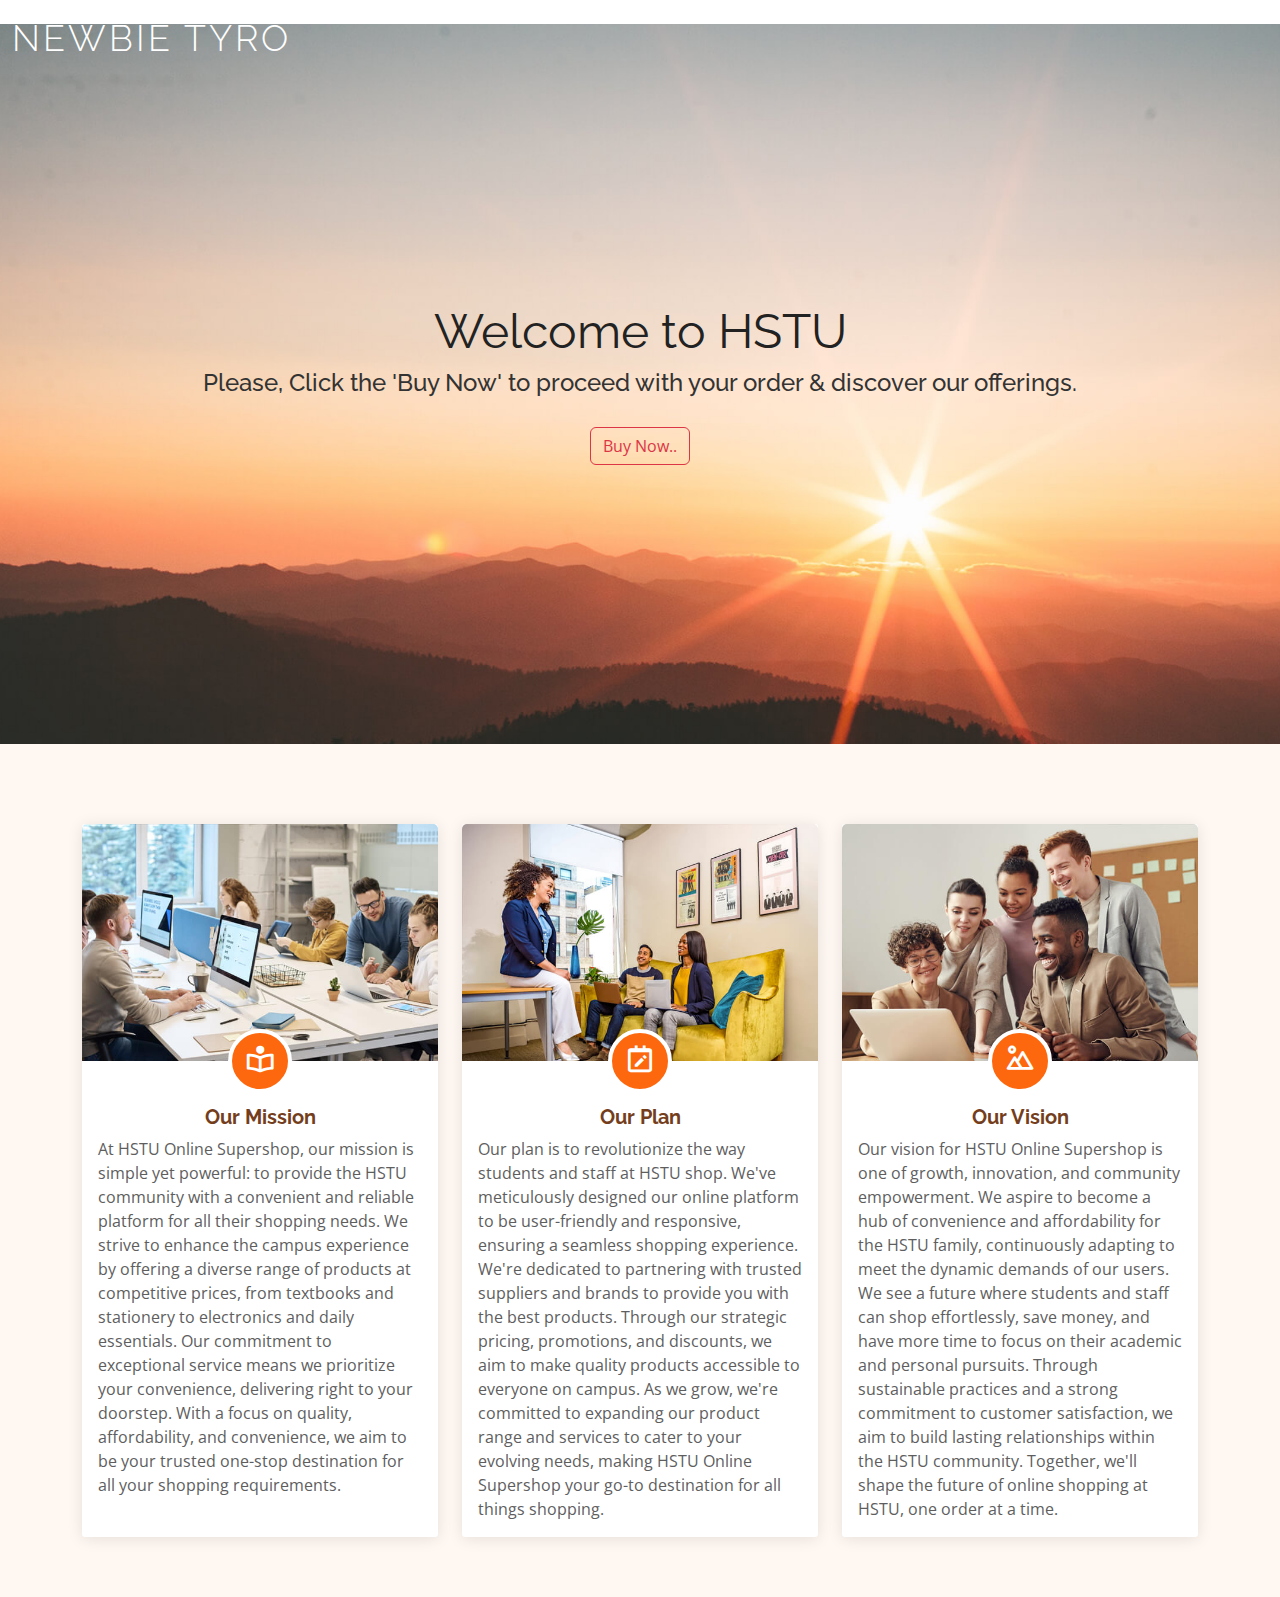
<file: index.html>
<!DOCTYPE html>
<html lang="en">

<head>
  <meta charset="utf-8">
  <meta content="width=device-width, initial-scale=1.0" name="viewport">
  <title>HSTU Online SuperShop</title>
  <meta content="" name="description">
  <meta content="" name="keywords">
  <link href="https://fonts.googleapis.com/css?family=Open+Sans:300,300i,400,400i,600,600i,700,700i|Raleway:300,300i,400,400i,600,600i,700,700i" rel="stylesheet">
  <link href="assets/vendor/bootstrap/css/bootstrap.min.css" rel="stylesheet">
  <link href="assets/vendor/boxicons/css/boxicons.min.css" rel="stylesheet">
  <link href="assets/css/style.css" rel="stylesheet">
</head>

<body>
  <header id="header">
    <div class="container-fluid">
      <div class="logo">
        <h1 class=""><a href="main.html">NEWBIE TYRO</a></h1>
      </div>
    </div>
  </header>

  ======= Hero Section =======
  <section id="hero">
    <div class="hero-container">
      <h1>Welcome to HSTU</h1>
      <h2>Please, Click the 'Buy Now' to proceed with your order & discover our offerings.</h2>
      <a href="main.html"><button type="button" class="btn btn-outline-danger">Buy Now..</button>

    </div>
  </section>


    <section id="why-us" class="why-us section-bg">
      <div class="container">

        <div class="row">
          <div class="col-lg-4 col-md-6 d-flex align-items-stretch">
            <div class="card">
              <img src="assets/img/why-us-1.jpg" class="card-img-top" alt="...">
              <div class="card-icon">
                <i class="bx bx-book-reader"></i>
              </div>
              <div class="card-body">
                <h5 class="card-title"><a href="">Our Mission</a></h5>
                <p class="card-text">At HSTU Online Supershop, our mission is simple yet powerful: to provide the HSTU community with a convenient and
                reliable platform for all their shopping needs. We strive to enhance the campus experience by offering a diverse range
                of products at competitive prices, from textbooks and stationery to electronics and daily essentials. Our commitment to
                exceptional service means we prioritize your convenience, delivering right to your doorstep. With a focus on quality,
                affordability, and convenience, we aim to be your trusted one-stop destination for all your shopping requirements. </p>
              </div>
            </div>
          </div>
          <div class="col-lg-4 col-md-6 d-flex align-items-stretch">
            <div class="card">
              <img src="assets/img/why-us-2.jpg" class="card-img-top" alt="...">
              <div class="card-icon">
                <i class="bx bx-calendar-edit"></i>
              </div>
              <div class="card-body">
                <h5 class="card-title"><a href="">Our Plan</a></h5>
                <p class="card-text">Our plan is to revolutionize the way students and staff at HSTU shop. We've meticulously designed our online platform to
                be user-friendly and responsive, ensuring a seamless shopping experience. We're dedicated to partnering with trusted
                suppliers and brands to provide you with the best products. Through our strategic pricing, promotions, and discounts, we
                aim to make quality products accessible to everyone on campus. As we grow, we're committed to expanding our product
                range and services to cater to your evolving needs, making HSTU Online Supershop your go-to destination for all things
                shopping.</p>
              </div>
            </div>
          </div>
          <div class="col-lg-4 col-md-6 d-flex align-items-stretch">
            <div class="card">
              <img src="assets/img/why-us-3.jpg" class="card-img-top" alt="...">
              <div class="card-icon">
                <i class="bx bx-landscape"></i>
              </div>
              <div class="card-body">
                <h5 class="card-title"><a href="">Our Vision</a></h5>
                <p class="card-text">Our vision for HSTU Online Supershop is one of growth, innovation, and community empowerment. We aspire to become a hub
                of convenience and affordability for the HSTU family, continuously adapting to meet the dynamic demands of our users. We
                see a future where students and staff can shop effortlessly, save money, and have more time to focus on their academic
                and personal pursuits. Through sustainable practices and a strong commitment to customer satisfaction, we aim to build
                lasting relationships within the HSTU community. Together, we'll shape the future of online shopping at HSTU, one order
                at a time. </p>
              </div>
            </div>
          </div>
        </div>

      </div>
    </section>
</body>
</html>
</file>
<file: assets/css/style.css>
/**
* Template Name: Siimple
* Updated: Sep 18 2023 with Bootstrap v5.3.2
* Template URL: https://bootstrapmade.com/free-bootstrap-landing-page/
* Author: BootstrapMade.com
* License: https://bootstrapmade.com/license/
*/

/*--------------------------------------------------------------
# General
--------------------------------------------------------------*/
body {
  font-family: "Open Sans", sans-serif;
  color: #444444;
}

a {
  text-decoration: none;
  color: #fd680e;
}

a:hover {
  color: #ff8f4c;
  text-decoration: none;
}

h1,
h2,
h3,
h4,
h5,
h6,
.font-primary {
  font-family: "Raleway", sans-serif;
}

/*--------------------------------------------------------------
# Header
--------------------------------------------------------------*/
#header {
  height: 80px;
  padding: 20px 0;
  z-index: 10;
  position: relative;
}

#header .logo h1 {
  font-size: 36px;
  margin: 0;
  padding: 0;
  line-height: 1;
  font-weight: 300;
  letter-spacing: 3px;
}

#header .logo h1 a,
#header .logo h1 a:hover {
  color: #fff;
  text-decoration: none;
}

#header .logo img {
  padding: 0;
  margin: 0;
  max-height: 40px;
}

@media (max-width: 768px) {
  #header .logo h1 {
    font-size: 28px;
    padding: 8px 0;
  }
}

/*--------------------------------------------------------------
# Navigation Menu
--------------------------------------------------------------*/
.nav-menu {
  position: fixed;
  top: 0;
  bottom: 0;
  z-index: 9999;
  overflow-y: auto;
  right: -260px;
  width: 260px;
  padding-top: 18px;
  background: rgba(34, 34, 34, 0.8);
  transition: 0.4s;
}

.nav-menu * {
  margin: 0;
  padding: 0;
  list-style: none;
}

.nav-menu a,
.nav-menu a:focus {
  display: block;
  position: relative;
  color: #ffd2b7;
  padding: 10px 20px;
  font-weight: 500;
  transition: 0.3s;
}

.nav-menu a:hover,
.nav-menu .active>a,
.nav-menu li:hover>a {
  color: #ffa26a;
  text-decoration: none;
}

.nav-menu .drop-down>a:after {
  content: "\ea27";
  font-family: "boxicons";
  padding-left: 10px;
  position: absolute;
  right: 15px;
}

.nav-menu .active.drop-down>a:after {
  content: "\ea27";
}

.nav-menu .drop-down>a {
  padding-right: 35px;
}

.nav-menu .drop-down ul {
  display: none;
  overflow: hidden;
}

.nav-menu ul.drop-down-active {
  display: block;
}

.nav-menu .drop-down li {
  padding-left: 20px;
}

.nav-menu-active {
  right: 0;
}

.nav-toggle {
  position: fixed;
  right: 15px;
  top: 15px;
  z-index: 9998;
  border: 0;
  background: rgba(34, 34, 34, 0.5);
  transition: all 0.4s;
  outline: none !important;
  line-height: 1;
  cursor: pointer;
  text-align: right;
  padding: 10px 12px;
  border-radius: 2px;
}

.nav-toggle i {
  color: #fff;
  font-size: 18px;
}

.nav-toggle-active {
  right: 275px;
}

/*--------------------------------------------------------------
# Navigation Menu
--------------------------------------------------------------*/
/**
* Desktop Navigation 
*/
.navbar {
  padding: 0;
}

.navbar ul {
  margin: 0;
  padding: 0;
  display: flex;
  list-style: none;
  align-items: center;
}

.navbar li {
  position: relative;
}

.navbar a,
.navbar a:focus {
  display: flex;
  align-items: center;
  justify-content: space-between;
  padding: 10px 0 10px 30px;
  font-family: "Raleway", sans-serif;
  font-size: 16px;
  font-weight: 700;
  color: #884922;
  white-space: nowrap;
  transition: 0.3s;
}

.navbar a i,
.navbar a:focus i {
  font-size: 12px;
  line-height: 0;
  margin-left: 5px;
}

.navbar a:hover,
.navbar .active,
.navbar .active:focus,
.navbar li:hover>a {
  color: #fd680e;
}

.navbar .getstarted,
.navbar .getstarted:focus {
  background: #fd680e;
  padding: 8px 20px;
  margin-left: 30px;
  border-radius: 4px;
  color: #fff;
}

.navbar .getstarted:hover,
.navbar .getstarted:focus:hover {
  color: #fff;
  background: #fd7827;
}

.navbar .dropdown ul {
  display: block;
  position: absolute;
  left: 14px;
  top: calc(100% + 30px);
  margin: 0;
  padding: 10px 0;
  z-index: 99;
  opacity: 0;
  visibility: hidden;
  background: #fff;
  box-shadow: 0px 0px 30px rgba(127, 137, 161, 0.25);
  transition: 0.3s;
  border-radius: 4px;
}

.navbar .dropdown ul li {
  min-width: 200px;
}

.navbar .dropdown ul a {
  padding: 10px 20px;
  font-size: 15px;
  text-transform: none;
  font-weight: 600;
}

.navbar .dropdown ul a i {
  font-size: 12px;
}

.navbar .dropdown ul a:hover,
.navbar .dropdown ul .active:hover,
.navbar .dropdown ul li:hover>a {
  color: #fd680e;
}

.navbar .dropdown:hover>ul {
  opacity: 1;
  top: 100%;
  visibility: visible;
}

.navbar .dropdown .dropdown ul {
  top: 0;
  left: calc(100% - 30px);
  visibility: hidden;
}

.navbar .dropdown .dropdown:hover>ul {
  opacity: 1;
  top: 0;
  left: 100%;
  visibility: visible;
}

@media (max-width: 1366px) {
  .navbar .dropdown .dropdown ul {
    left: -90%;
  }

  .navbar .dropdown .dropdown:hover>ul {
    left: -100%;
  }
}

/**
* Mobile Navigation 
*/
.mobile-nav-toggle {
  color: #743e1d;
  font-size: 28px;
  cursor: pointer;
  display: none;
  line-height: 0;
  transition: 0.5s;
}

.mobile-nav-toggle.bi-x {
  color: #fff;
}

@media (max-width: 991px) {
  .mobile-nav-toggle {
    display: block;
  }

  .navbar ul {
    display: none;
  }
}

.navbar-mobile {
  position: fixed;
  overflow: hidden;
  top: 0;
  right: 0;
  left: 0;
  bottom: 0;
  background: rgba(75, 40, 19, 0.9);
  transition: 0.3s;
}

.navbar-mobile .mobile-nav-toggle {
  position: absolute;
  top: 15px;
  right: 15px;
}

.navbar-mobile ul {
  display: block;
  position: absolute;
  top: 55px;
  right: 15px;
  bottom: 15px;
  left: 15px;
  padding: 10px 0;
  border-radius: 10px;
  background-color: #fff;
  overflow-y: auto;
  transition: 0.3s;
}

.navbar-mobile a,
.navbar-mobile a:hover {
  padding: 10px 20px;
  font-size: 15px;
  color: #743e1d;
}

.navbar-mobile a:hover,
.navbar-mobile .active,
.navbar-mobile li:hover>a {
  color: #fd680e;
}

.navbar-mobile .getstarted,
.navbar-mobile .getstarted:focus {
  margin: 15px;
}

.navbar-mobile .dropdown ul {
  position: static;
  display: none;
  margin: 10px 20px;
  padding: 10px 0;
  z-index: 99;
  opacity: 1;
  visibility: visible;
  background: #fff;
  box-shadow: 0px 0px 30px rgba(127, 137, 161, 0.25);
}

.navbar-mobile .dropdown ul li {
  min-width: 200px;
}

.navbar-mobile .dropdown ul a {
  padding: 10px 20px;
}

.navbar-mobile .dropdown ul a i {
  font-size: 12px;
}

.navbar-mobile .dropdown ul a:hover,
.navbar-mobile .dropdown ul .active:hover,
.navbar-mobile .dropdown ul li:hover>a {
  color: #fd680e;
}

.navbar-mobile .dropdown>.dropdown-active {
  display: block;
}

/*--------------------------------------------------------------
# Hero Section
--------------------------------------------------------------*/
#hero {
  width: 100%;
  height: 80vh;
  background: url("../img/hero-bg.jpg") center center;
  background-size: cover;
  position: relative;
  margin-top: -80px;
  z-index: 9;
}

#hero .hero-container {
  position: absolute;
  bottom: 0;
  top: 0;
  left: 0;
  right: 0;
  display: flex;
  justify-content: center;
  align-items: center;
  flex-direction: column;
  text-align: center;
  padding: 0 15px;
}

#hero h1 {
  margin: 0 0 10px 0;
  font-size: 48px;
  font-weight: 400;
  line-height: 56px;
  line-height: 56px;
  color: #222;
}

#hero h2 {
  color: #333;
  margin-bottom: 30px;
  font-size: 24px;
}

#hero .php-email-form .error-message {
  display: none;
  color: #fff;
  background: #ed3c0d;
  text-align: center;
  padding: 15px;
  font-weight: 600;
}

#hero .php-email-form .sent-message {
  display: none;
  color: #fff;
  background: #18d26e;
  text-align: center;
  padding: 15px;
  font-weight: 600;
}

#hero .php-email-form .loading {
  display: none;
  background: rgba(255, 255, 255, 0.5);
  text-align: center;
  padding: 15px;
  border-radius: 50px;
}

#hero .php-email-form .loading:before {
  content: "";
  display: inline-block;
  border-radius: 50%;
  width: 24px;
  height: 24px;
  margin: 0 10px -6px 0;
  border: 3px solid #18d26e;
  border-top-color: #eee;
  animation: animate-loading-notify 1s linear infinite;
}

@keyframes animate-loading-notify {
  0% {
    transform: rotate(0deg);
  }

  100% {
    transform: rotate(360deg);
  }
}

#hero .php-email-form input {
  border-radius: 50px;
  box-shadow: none;
  font-size: 14px;
  border: 0;
  padding: 0px 15px 2px 20px;
  width: 250px;
  height: 40px;
  margin: 0 8px;
}

#hero .php-email-form button[type=submit] {
  font-family: "Raleway", sans-serif;
  font-weight: 500;
  font-size: 16px;
  letter-spacing: 1px;
  display: inline-block;
  padding: 8px 30px;
  border-radius: 50px;
  transition: 0.5s;
  margin: 10px;
  border: none;
  color: #fff;
  background: #fd680e;
}

#hero .php-email-form button[type=submit]:hover {
  background: #fd8841;
}

@media (min-width: 1024px) {
  #hero {
    background-attachment: fixed;
  }
}

@media (max-width: 768px) {
  #hero h1 {
    font-size: 28px;
    line-height: 36px;
  }

  #hero h2 {
    font-size: 18px;
    line-height: 24px;
    margin-bottom: 30px;
  }

  #hero .php-email-form input {
    margin: 0 auto;
  }
}

/*--------------------------------------------------------------
# Sections General
--------------------------------------------------------------*/
section {
  padding: 80px 0;
}

.section-bg {
  background-color: #fff7f2;
}

.section-title {
  text-align: center;
  padding-bottom: 30px;
}

.section-title h2 {
  font-size: 32px;
  font-weight: 300;
  margin-bottom: 20px;
  padding-bottom: 15px;
  position: relative;
}

.section-title h2::after {
  content: "";
  position: absolute;
  display: block;
  width: 80px;
  height: 1px;
  background: #fd680e;
  bottom: 0;
  left: calc(50% - 40px);
}

.section-title p {
  margin-bottom: 0;
  font-style: italic;
  color: #666666;
}

/*--------------------------------------------------------------
# About
--------------------------------------------------------------*/
.about h3 {
  font-weight: 300;
  font-size: 26px;
}

.about ul {
  list-style: none;
  padding: 0;
}

.about ul li {
  padding-bottom: 10px;
}

.about ul i {
  font-size: 20px;
  padding-right: 4px;
  color: #fd680e;
}

.about p:last-child {
  margin-bottom: 0;
}

/*--------------------------------------------------------------
# Why Us
--------------------------------------------------------------*/
.why-us {
  padding-bottom: 30px;
}

.why-us .card {
  border-radius: 3px;
  border: 0;
  box-shadow: 0px 2px 15px rgba(0, 0, 0, 0.1);
  margin-bottom: 30px;
}

.why-us .card-icon {
  text-align: center;
  margin-top: -32px;
}

.why-us .card-icon i {
  font-size: 32px;
  color: #fff;
  width: 64px;
  height: 64px;
  padding-top: 10px;
  text-align: center;
  background-color: #fd680e;
  border-radius: 50%;
  text-align: center;
  border: 4px solid #fff;
  transition: 0.3s;
  display: inline-block;
}

.why-us .card-body {
  padding-top: 12px;
}

.why-us .card-title {
  font-weight: 700;
  text-align: center;
}

.why-us .card-title a {
  color: #743e1d;
}

.why-us .card-title a:hover {
  color: #fd680e;
}

.why-us .card-text {
  color: #5e5e5e;
}

.why-us .card:hover .card-icon i {
  background: #fff;
  color: #fd680e;
}

@media (max-width: 1024px) {
  .why-us {
    background-attachment: scroll;
  }
}

/*--------------------------------------------------------------
# Frequenty Asked Questions
--------------------------------------------------------------*/
.faq {
  padding-bottom: 60px;
}

.faq .faq-list {
  padding: 0;
  list-style: none;
}

.faq .faq-list li {
  border-bottom: 1px solid #eee;
  margin-bottom: 20px;
  padding-bottom: 20px;
}

.faq .faq-list a {
  display: block;
  position: relative;
  font-family: #fd680e;
  font-size: 18px;
  line-height: 24px;
  font-weight: 400;
  padding-right: 25px;
  cursor: pointer;
}

.faq .faq-list i {
  font-size: 24px;
  position: absolute;
  right: 0;
  top: 0;
}

.faq .faq-list p {
  margin-bottom: 0;
  padding: 10px 0 0 0;
}

.faq .faq-list .icon-show {
  display: none;
}

.faq .faq-list a.collapsed {
  color: #343a40;
}

.faq .faq-list a.collapsed:hover {
  color: #fd680e;
}

.faq .faq-list a.collapsed .icon-show {
  display: inline-block;
}

.faq .faq-list a.collapsed .icon-close {
  display: none;
}

/*--------------------------------------------------------------
# Contact Us
--------------------------------------------------------------*/
.contact .info {
  color: #444444;
}

.contact .info i {
  font-size: 32px;
  color: #fd680e;
  float: left;
}

.contact .info p {
  padding: 0 0 10px 50px;
  margin-bottom: 20px;
  line-height: 22px;
  font-size: 14px;
}

.contact .info .email p {
  padding-top: 5px;
}

.contact .social-links a {
  font-size: 18px;
  display: inline-block;
  background: #5a2c10;
  color: #fff;
  line-height: 1;
  padding: 8px 0;
  border-radius: 50%;
  text-align: center;
  width: 36px;
  height: 36px;
  transition: 0.3s;
}

.contact .social-links a:hover {
  background: #fd680e;
  color: #fff;
}

.contact .php-email-form .error-message {
  display: none;
  color: #fff;
  background: #ed3c0d;
  text-align: left;
  padding: 15px;
  font-weight: 600;
}

.contact .php-email-form .error-message br+br {
  margin-top: 25px;
}

.contact .php-email-form .sent-message {
  display: none;
  color: #fff;
  background: #18d26e;
  text-align: center;
  padding: 15px;
  font-weight: 600;
}

.contact .php-email-form .loading {
  display: none;
  background: #fff;
  text-align: center;
  padding: 15px;
}

.contact .php-email-form .loading:before {
  content: "";
  display: inline-block;
  border-radius: 50%;
  width: 24px;
  height: 24px;
  margin: 0 10px -6px 0;
  border: 3px solid #18d26e;
  border-top-color: #eee;
  animation: animate-loading 1s linear infinite;
}

.contact .php-email-form input,
.contact .php-email-form textarea {
  border-radius: 0;
  box-shadow: none;
  font-size: 14px;
}

.contact .php-email-form input:focus,
.contact .php-email-form textarea:focus {
  border-color: #fd680e;
}

.contact .php-email-form button[type=submit] {
  background: #fd680e;
  border: 0;
  padding: 10px 24px;
  color: #fff;
  transition: 0.4s;
}

.contact .php-email-form button[type=submit]:hover {
  background: #fd8841;
}

@media (max-width: 768px) {
  .contact .social-links {
    text-align: center;
  }
}

@keyframes animate-loading {
  0% {
    transform: rotate(0deg);
  }

  100% {
    transform: rotate(360deg);
  }
}

/*--------------------------------------------------------------
# Footer
--------------------------------------------------------------*/
#footer {
  background: #2f1708;
  padding: 30px 0;
  color: #fff;
  font-size: 14px;
}

#footer .copyright {
  text-align: center;
}

#footer .credits {
  padding-top: 10px;
  text-align: center;
  font-size: 13px;
  color: #fff;
}
</file>
